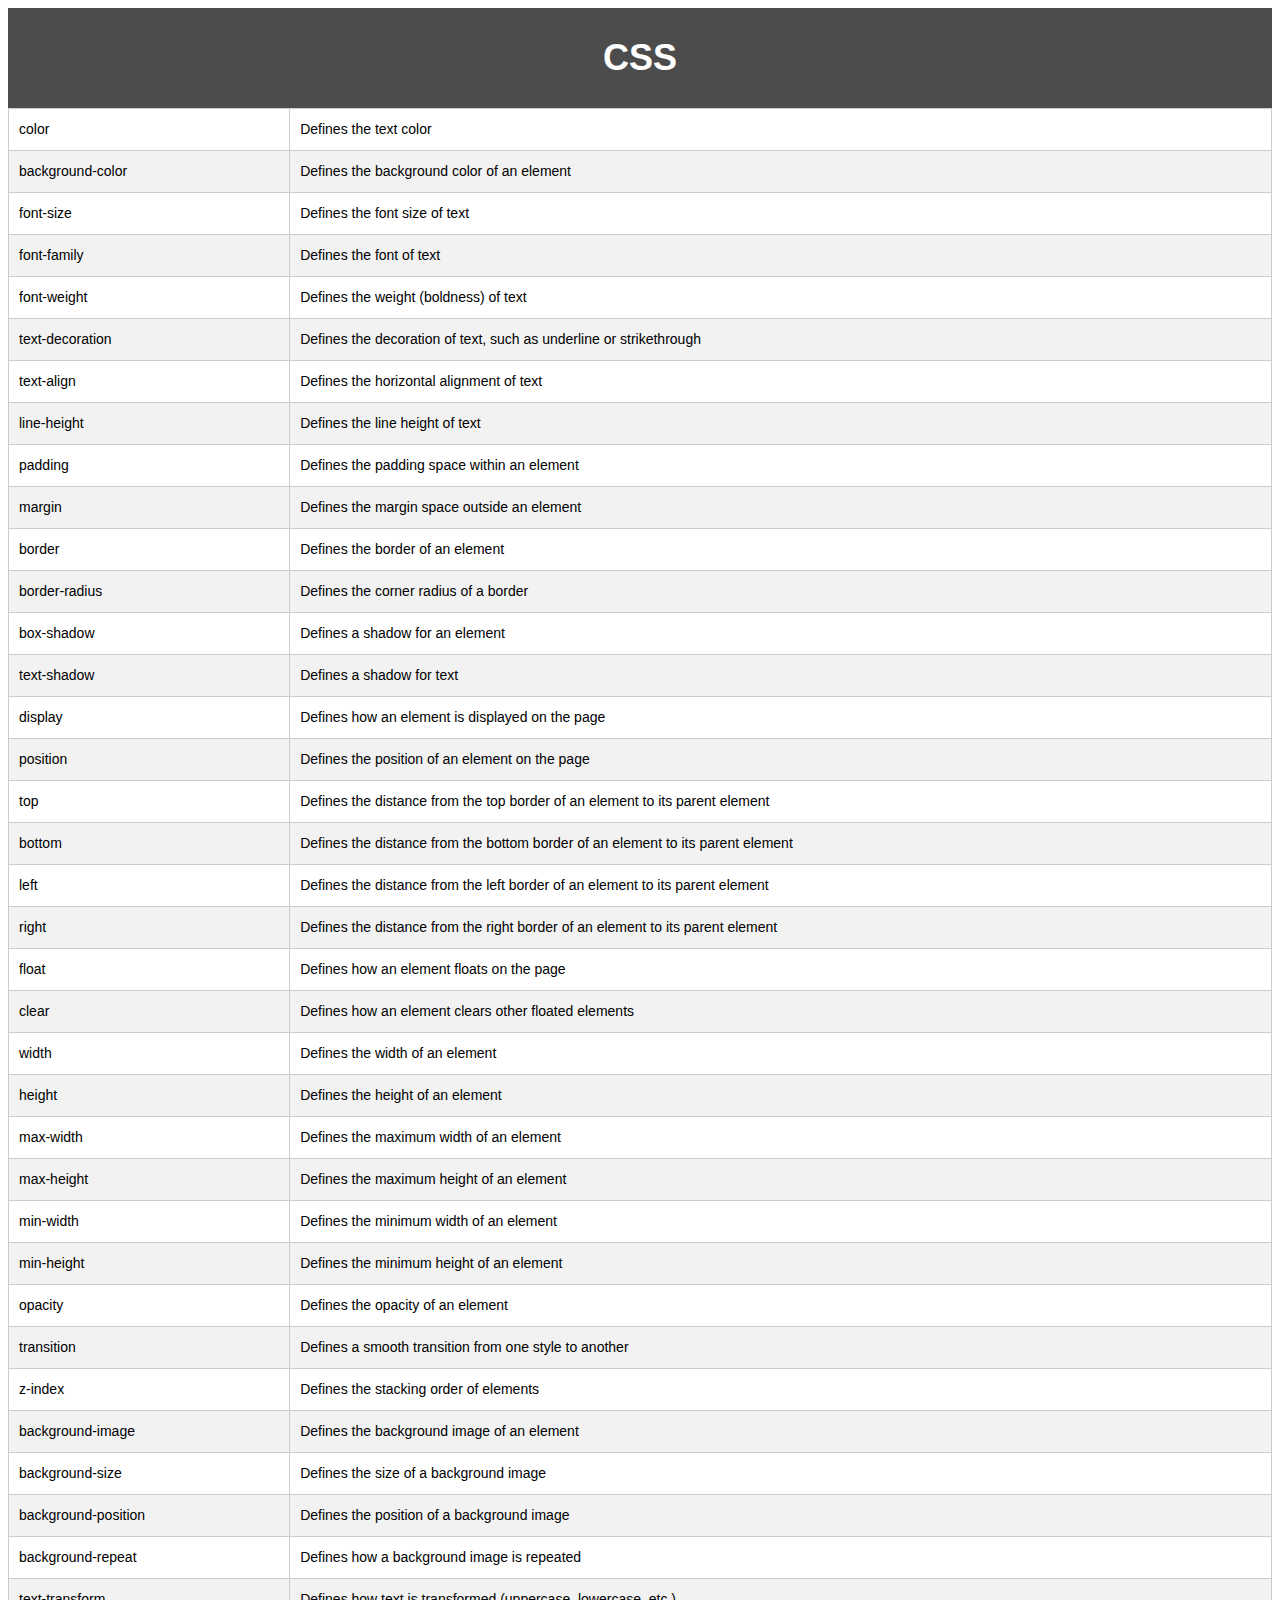
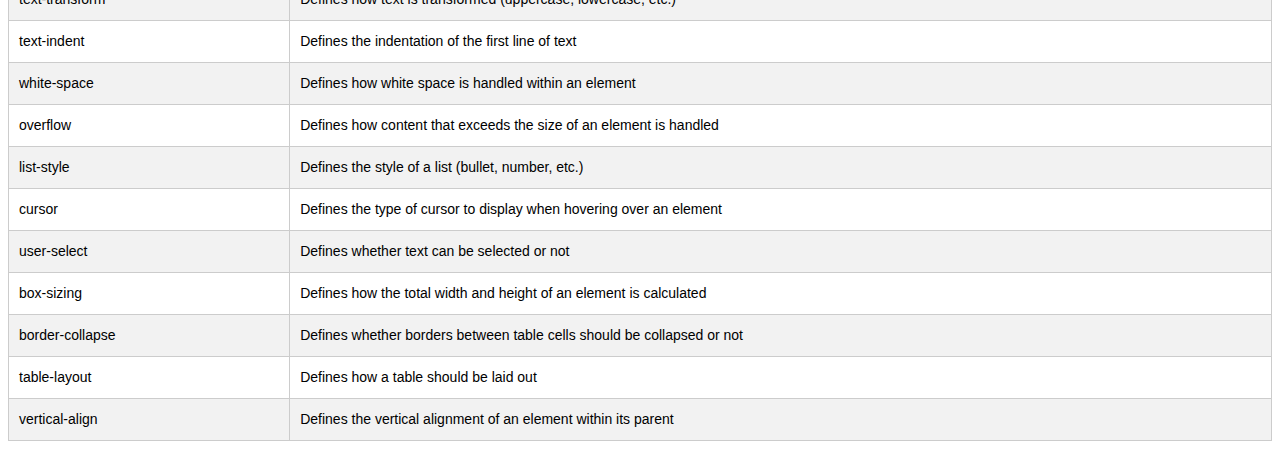
<file: pages/structure/css.html>
<!DOCTYPE html>
<html lang="en">
<head>
    <meta charset="UTF-8">
    <meta http-equiv="X-UA-Compatible" content="IE=edge">
    <meta name="viewport" content="width=device-width, initial-scale=1.0">
    <link rel="stylesheet" href="../styles/css.css" />
    <title>CSS Attributes</title>
</head>
<body>
    <header>
        <h1>CSS</h1>
    </header>
	<table>
		<tr>
			<td>color</td>
			<td>Defines the text color</td>
		</tr>
		<tr>
			<td>background-color</td>
			<td>Defines the background color of an element</td>
		</tr>
		<tr>
			<td>font-size</td>
			<td>Defines the font size of text</td>
		</tr>
		<tr>
			<td>font-family</td>
			<td>Defines the font of text</td>
		</tr>
		<tr>
			<td>font-weight</td>
			<td>Defines the weight (boldness) of text</td>
		</tr>
		<tr>
			<td>text-decoration</td>
			<td>Defines the decoration of text, such as underline or strikethrough</td>
		</tr>
		<tr>
			<td>text-align</td>
			<td>Defines the horizontal alignment of text</td>
		</tr>
		<tr>
			<td>line-height</td>
			<td>Defines the line height of text</td>
		</tr>
		<tr>
			<td>padding</td>
			<td>Defines the padding space within an element</td>
		</tr>
		<tr>
			<td>margin</td>
			<td>Defines the margin space outside an element</td>
		</tr>
		<tr>
			<td>border</td>
			<td>Defines the border of an element</td>
		</tr>
		<tr>
			<td>border-radius</td>
			<td>Defines the corner radius of a border</td>
		</tr>
		<tr>
			<td>box-shadow</td>
			<td>Defines a shadow for an element</td>
		</tr>
		<tr>
			<td>text-shadow</td>
			<td>Defines a shadow for text</td>
		</tr>
		<tr>
			<td>display</td>
			<td>Defines how an element is displayed on the page</td>
		</tr>
		<tr>
			<td>position</td>
			<td>Defines the position of an element on the page</td>
		</tr>
		<tr>
			<td>top</td>
			<td>Defines the distance from the top border of an element to its parent element</td>
		</tr>
		<tr>
			<td>bottom</td>
			<td>Defines the distance from the bottom border of an element to its parent element</td>
		</tr>
		<tr>
			<td>left</td>
			<td>Defines the distance from the left border of an element to its parent element</td>
		</tr>
		<tr>
			<td>right</td>
			<td>Defines the distance from the right border of an element to its parent element</td>
		</tr>
		<tr>
			<td>float</td>
			<td>Defines how an element floats on the page</td>
		</tr>
        <tr>
            <td>clear</td>
            <td>Defines how an element clears other floated elements</td>
        </tr>
        <tr>
            <td>width</td>
            <td>Defines the width of an element</td>
        </tr>
        <tr>
            <td>height</td>
            <td>Defines the height of an element</td>
        </tr>
        <tr>
            <td>max-width</td>
            <td>Defines the maximum width of an element</td>
        </tr>
        <tr>
            <td>max-height</td>
            <td>Defines the maximum height of an element</td>
        </tr>
        <tr>
            <td>min-width</td>
            <td>Defines the minimum width of an element</td>
        </tr>
        <tr>
            <td>min-height</td>
            <td>Defines the minimum height of an element</td>
        </tr>
        <tr>
            <td>opacity</td>
            <td>Defines the opacity of an element</td>
        </tr>
        <tr>
            <td>transition</td>
            <td>Defines a smooth transition from one style to another</td>
        </tr>
        <tr>
            <td>z-index</td>
            <td>Defines the stacking order of elements</td>
        </tr>
        <tr>
            <td>background-image</td>
            <td>Defines the background image of an element</td>
        </tr>
        <tr>
            <td>background-size</td>
            <td>Defines the size of a background image</td>
        </tr>
        <tr>
            <td>background-position</td>
            <td>Defines the position of a background image</td>
        </tr>
        <tr>
            <td>background-repeat</td>
            <td>Defines how a background image is repeated</td>
        </tr>
        <tr>
            <td>text-transform</td>
            <td>Defines how text is transformed (uppercase, lowercase, etc.)</td>
        </tr>
        <tr>
            <td>text-indent</td>
            <td>Defines the indentation of the first line of text</td>
        </tr>
        <tr>
            <td>white-space</td>
            <td>Defines how white space is handled within an element</td>
        </tr>
        <tr>
            <td>overflow</td>
            <td>Defines how content that exceeds the size of an element is handled</td>
        </tr>
        <tr>
            <td>list-style</td>
            <td>Defines the style of a list (bullet, number, etc.)</td>
        </tr>
        <tr>
            <td>cursor</td>
            <td>Defines the type of cursor to display when hovering over an element</td>
        </tr>
        <tr>
            <td>user-select</td>
            <td>Defines whether text can be selected or not</td>
        </tr>
        <tr>
            <td>box-sizing</td>
            <td>Defines how the total width and height of an element is calculated</td>
        </tr>
        <tr>
            <td>border-collapse</td>
            <td>Defines whether borders between table cells should be collapsed or not</td>
        </tr>
        <tr>
            <td>table-layout</td>
            <td>Defines how a table should be laid out</td>
        </tr>
        <tr>
            <td>vertical-align</td>
            <td>Defines the vertical alignment of an element within its parent</td>
        </tr>
</body>
</html>
</file>
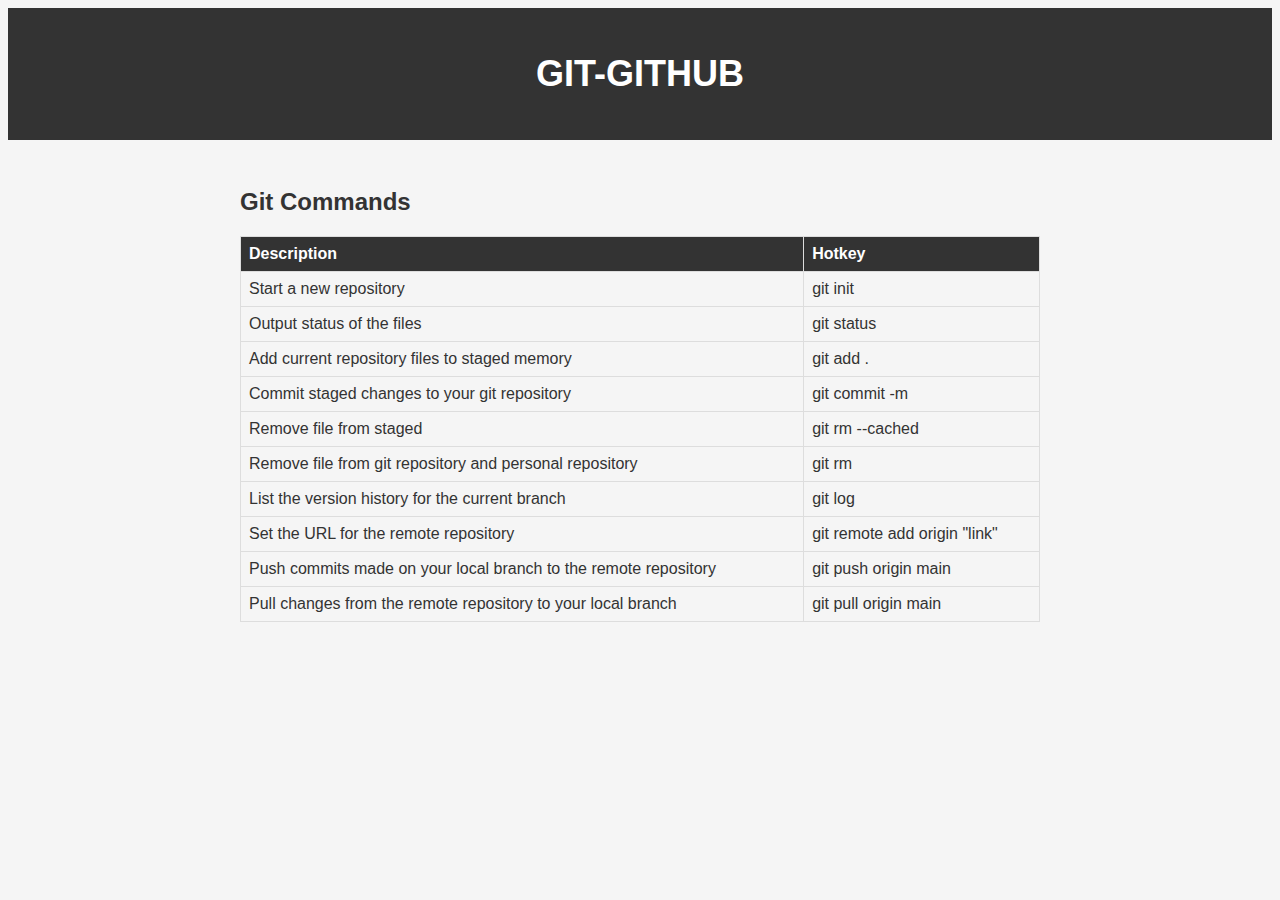
<file: pages/structure/git-github.html>
<!DOCTYPE html>
<html lang="en">
  <head>
    <meta charset="UTF-8" />
    <meta name="viewport" content="width=device-width, initial-scale=1.0" />
    <meta name="description" content="Git-Github review" />
    <title>Git-Github</title>
    <link rel="stylesheet" href="../styles/git-github.css" />
  </head>

  <body>
    <header>
      <h1 id="title">Git-Github</h1>
    </header>

    <main>
      <section>
        <h2>Git Commands</h2>
        <table>
          <thead>
            <tr>
              <th>Description</th>
              <th>Hotkey</th>
            </tr>
          </thead>
          <tbody>
            <tr>
              <td>Start a new repository</td>
              <td>git init</td>
            </tr>
            <tr>
              <td>Output status of the files</td>
              <td>git status</td>
            </tr>
            <tr>
              <td>Add current repository files to staged memory</td>
              <td>git add .</td>
            </tr>
            <tr>
              <td>Commit staged changes to your git repository</td>
              <td>git commit -m</td>
            </tr>
            <tr>
              <td>Remove file from staged</td>
              <td>git rm --cached</td>
            </tr>
            <tr>
              <td>Remove file from git repository and personal repository</td>
              <td>git rm</td>
            </tr>
            <tr>
              <td>List the version history for the current branch</td>
              <td>git log</td>
            </tr>
            <tr>
              <td>Set the URL for the remote repository</td>
              <td>git remote add origin "link"</td>
            </tr>
            <tr>
              <td>Push commits made on your local branch to the remote repository</td>
              <td>git push origin main</td>
            </tr>
            <tr>
              <td>Pull changes from the remote repository to your local branch</td>
              <td>git pull origin main</td>
            </tr>
          </tbody>
        </table>
      </section>
    </main>
  </body>
</html>
</file>
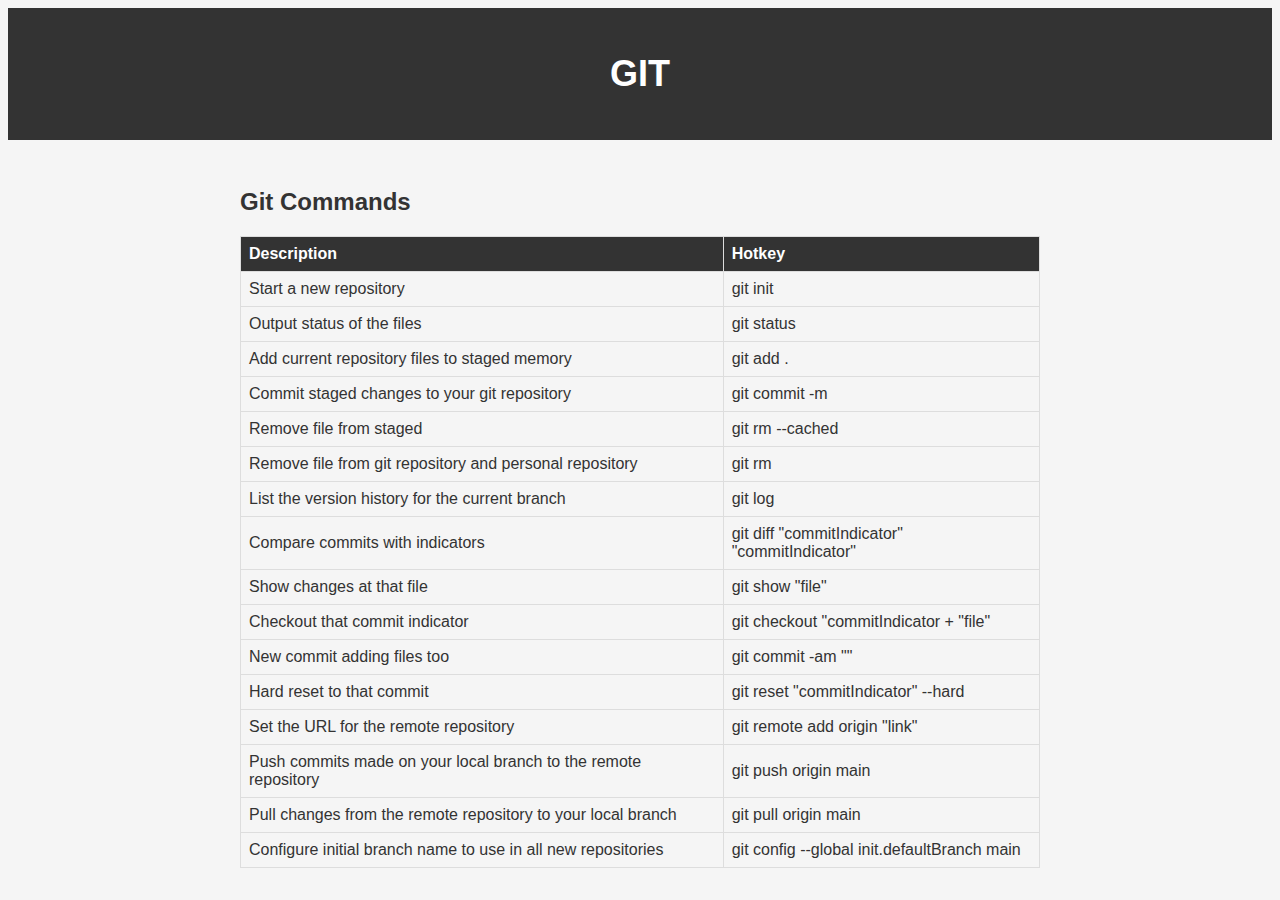
<file: pages/structure/git.html>
<!DOCTYPE html>
<html lang="en">
  <head>
    <meta charset="UTF-8" />
    <meta name="viewport" content="width=device-width, initial-scale=1.0" />
    <meta name="description" content="Git-Github review" />
    <title>Git</title>
    <link rel="stylesheet" href="../styles/git.css" />
  </head>

  <body>
    <header>
      <h1 id="title">Git</h1>
    </header>

    <main>
      <section>
        <h2>Git Commands</h2>
        <table>
          <thead>
            <tr>
              <th>Description</th>
              <th>Hotkey</th>
            </tr>
          </thead>
          <tbody>
            <tr>
              <td>Start a new repository</td>
              <td>git init</td>
            </tr>
            <tr>
              <td>Output status of the files</td>
              <td>git status</td>
            </tr>
            <tr>
              <td>Add current repository files to staged memory</td>
              <td>git add .</td>
            </tr>
            <tr>
              <td>Commit staged changes to your git repository</td>
              <td>git commit -m</td>
            </tr>
            <tr>
              <td>Remove file from staged</td>
              <td>git rm --cached</td>
            </tr>
            <tr>
              <td>Remove file from git repository and personal repository</td>
              <td>git rm</td>
            </tr>
            <tr>
              <td>List the version history for the current branch</td>
              <td>git log</td>
            </tr>
            <tr>
            <tr>
              <td>Compare commits with indicators</td>
              <td>git diff "commitIndicator" "commitIndicator"</td>
            </tr>
              <td>Show changes at that file</td>
              <td>git show "file"</td>
            </tr>
            </tr>
              <td>Checkout that commit indicator</td>
              <td>git checkout "commitIndicator + "file"</td>
            </tr>
            <tr>
              <td>New commit adding files too</td>
              <td>git commit -am ""</td>
            </tr>
            <tr>
              <td>Hard reset to that commit</td>
              <td>git reset "commitIndicator" --hard</td>
            </tr>
            <tr>
              <td>Set the URL for the remote repository</td>
              <td>git remote add origin "link"</td>
            </tr>
            <tr>
              <td>Push commits made on your local branch to the remote repository</td>
              <td>git push origin main</td>
            </tr>
            <tr>
              <td>Pull changes from the remote repository to your local branch</td>
              <td>git pull origin main</td>
            </tr>
            <tr>
              <td>Configure initial branch name to use in all new repositories</td>
              <td>git config --global init.defaultBranch main</td>
            </tr>
          </tbody>
        </table>
      </section>
    </main>
  </body>
</html>
</file>
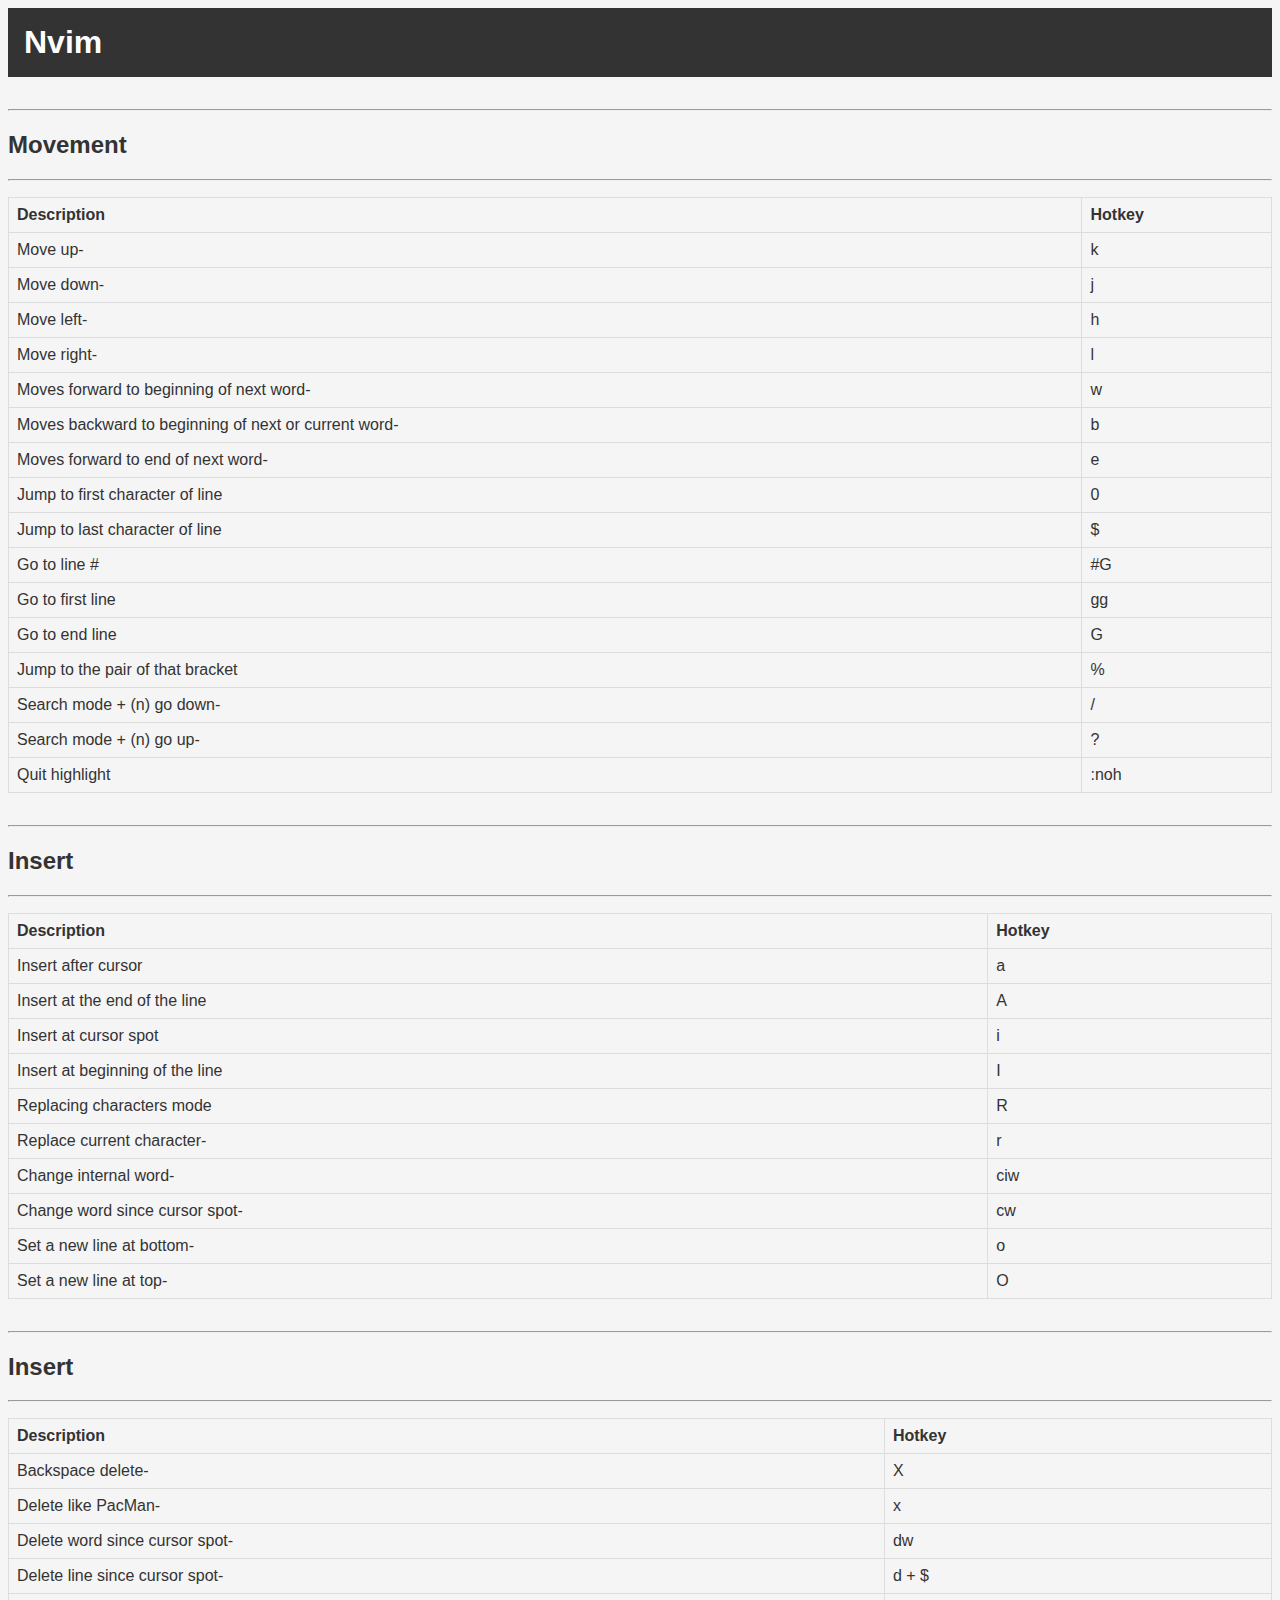
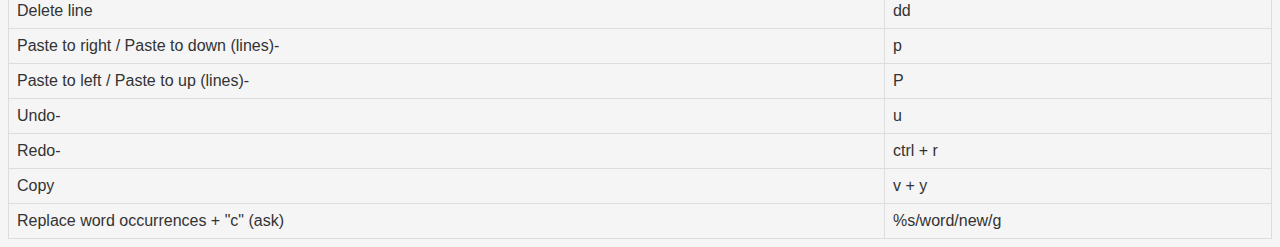
<file: pages/structure/nvim.html>
<!DOCTYPE html>
<html lang="en" dit="ltr">
<head>
    <meta charset="UTF-8" />
    <meta http-equiv="X-UA-Compatible" content="IE=edge" />
    <meta name="viewport" content="width=device-width, initial-scale=1.0" />
    <meta name="description" content="Nvim review" />
    <title>Nvim</title>
    <link rel="icon" href="" />
    <link rel="stylesheet" href="../styles/nvim.css" />
</head>

<body>
    <header>
        <h1 id="title">Nvim</h1>
    </header>
    <section id="movement">
        <hr /><h2>Movement</h2><hr />
        <table>
            <tr>
                <th>Description</th>
                <th>Hotkey</th>
            </tr>
            <tr>
                <td>Move up-</td>
                <td>k</td>
            </tr>
            <tr>
                <td>Move down-</td>
                <td>j</td>
            </tr>
            <tr>
                <td>Move left-</td>
                <td>h</td>
            </tr>
            <tr>
                <td>Move right-</td>
                <td>l</td>
            </tr>
            <tr>
                <td>Moves forward to beginning of next word-</td>
                <td>w</td>
            </tr>
            <tr>
                <td>Moves backward to beginning of next or current word-</td>
                <td>b</td>  
            </tr>
            <tr>
                <td>Moves forward to end of next word-</td>
                <td>e</td>
            </tr>
            <tr>
                <td>Jump to first character of line</td>
                <td>0</td>
            </tr>
            <tr>
                <td>Jump to last character of line</td>
                <td>$</td>   
            </tr>
            <tr>
                <td>Go to line # </td>
                <td>#G</td>
            </tr>
            <tr>
                <td>Go to first line</td>
                <td>gg</td>
            </tr>
            <tr>
                <td>Go to end line</td>
                <td>G</td>
            </tr>
            <tr>
                <td>Jump to the pair of that bracket</td>
                <td>%</td>
            </tr>
            <tr>
                <td>Search mode + (n) go down-</td>
                <td>/</td>
            </tr>
            <tr>
                <td>Search mode + (n) go up-</td>
                <td>?</td>
            </tr>
            <tr>
                <td>Quit highlight</td>
                <td>:noh</td>
            </tr>
        </table>
    </section>
    <section id="insert">
        <hr /><h2>Insert</h3><hr />
        <table>
            <tr>
                <th>Description</th>
                <th>Hotkey</th>
            </tr>
            <tr>
                <td>Insert after cursor</td>
                <td>a</td>
            </tr>
            <tr>
                <td>Insert at the end of the line</td>
                <td>A</td>
            </tr>
            <tr>
                <td>Insert at cursor spot</td>
                <td>i</td>
            </tr>
            <tr>
                <td>Insert at beginning of the line</td>
                <td>I</td>
            </tr>
            <tr>
                <td>Replacing characters mode</td>
                <td>R</td>
            </tr>
            <tr>
                <td>Replace current character-</td>
                <td>r</td>  
            </tr>
            <tr>
                <td>Change internal word-</td>
                <td>ciw</td>
            </tr>
            <tr>
                <td>Change word since cursor spot-</td>
                <td>cw</td>
            </tr>
            <tr>
                <td>Set a new line at bottom-</td>
                <td>o</td>   
            </tr>
            <tr>
                <td>Set a new line at top-</td>
                <td>O</td>
            </tr>
        </table>
    </section>
    <section id="insert">
        <hr /><h2>Insert</h2><hr />
        <table>
            <tr>
                <th>Description</th>
                <th>Hotkey</th>
            </tr>
            <tr>
                <td>Backspace delete-</td>
                <td>X</td>
            </tr>
            <tr>
                <td>Delete like PacMan-</td>
                <td>x</td>
            </tr>
            <tr>
                <td>Delete word since cursor spot-</td>
                <td>dw</td>
            </tr>
            <tr>
                <td>Delete line since cursor spot-</td>
                <td>d + $</td>
            </tr>
            <tr>
                <td>Delete line</td>
                <td>dd</td>
            </tr>
            <tr>
                <td>Paste to right / Paste to down (lines)-</td>
                <td>p</td>  
            </tr>
            <tr>
                <td>Paste to left / Paste to up (lines)-</td>
                <td>P</td>
            </tr>
            <tr>
                <td>Undo-</td>
                <td>u</td>
            </tr>
            <tr>
                <td>Redo-</td>
                <td>ctrl + r</td>   
            </tr>
            <tr>
                <td>Copy</td>
                <td>v + y</td>
            </tr>
            <tr>
                <td>Replace word occurrences + "c" (ask)</td>
                <td>%s/word/new/g</td>
            </tr>
        </table>
    </section>
</body>
</html>
</file>
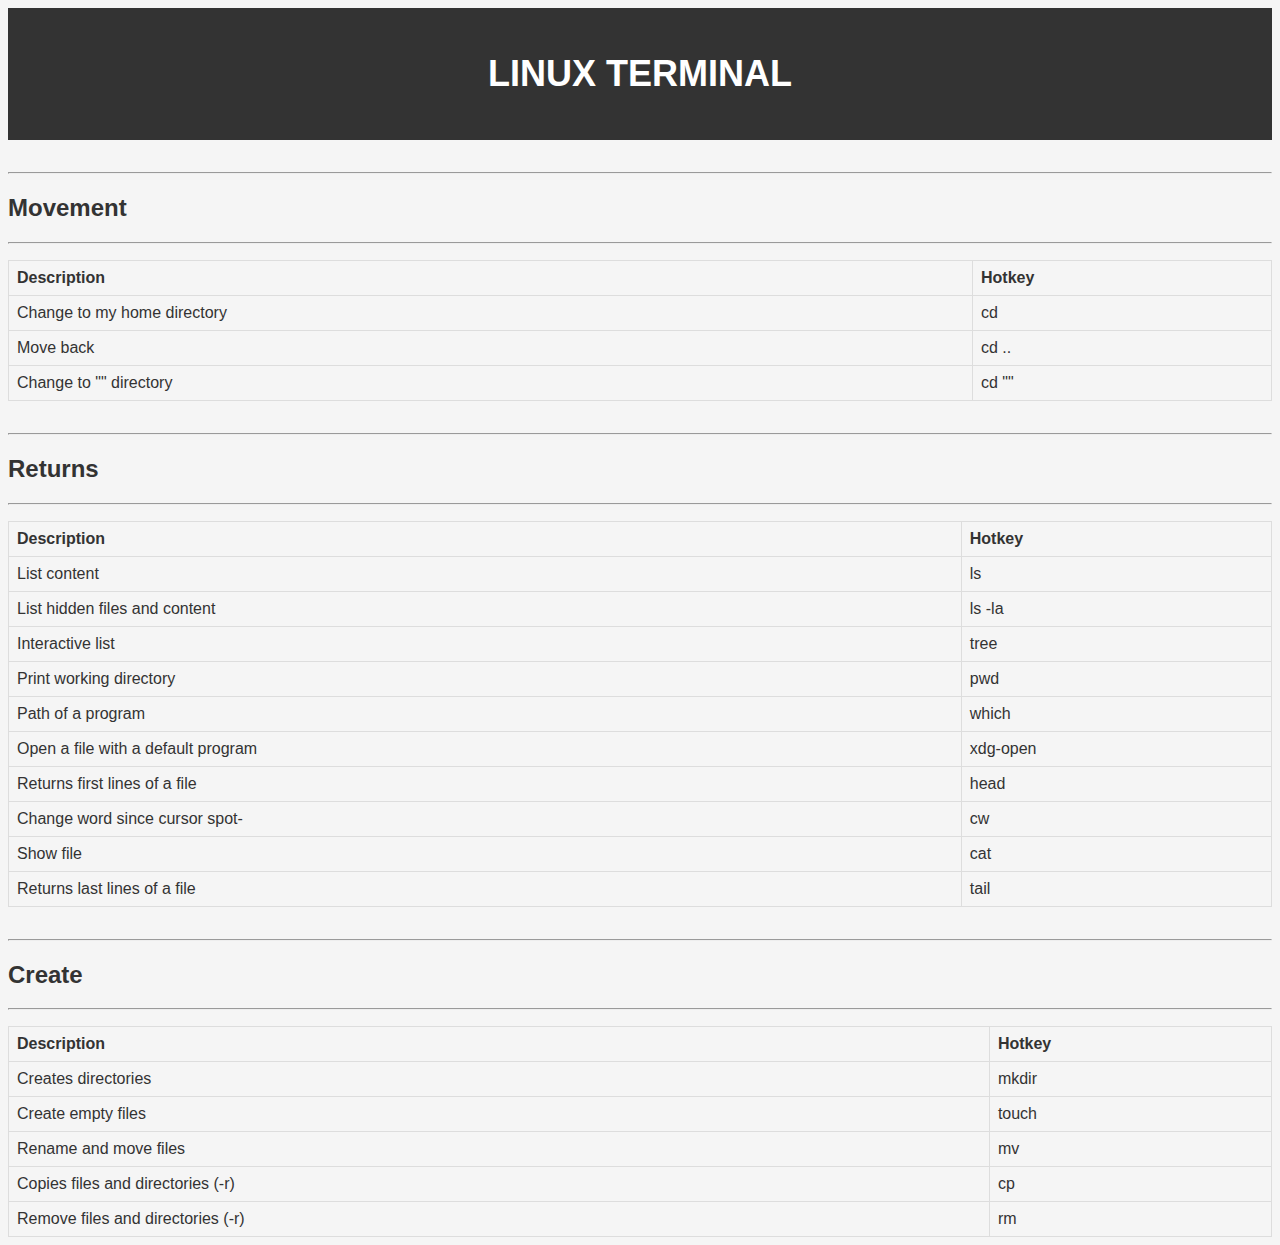
<file: pages/structure/terminal.html>
<!DOCTYPE html>
<html lang="en" dit="ltr">
<head>
    <meta charset="UTF-8" />
    <meta http-equiv="X-UA-Compatible" content="IE=edge" />
    <meta name="viewport" content="width=device-width, initial-scale=1.0" />
    <meta name="description" content="Linux Terminal review" />
    <title>Linux Terminal</title>
    <link rel="icon" href="" />
    <link rel="stylesheet" href="../styles/terminal.css" />
</head>

<body>
    <header>
        <h1 id="title">Linux Terminal</h1>
    </header>
    <section id="movement">
        <hr /><h2>Movement</h2><hr />
        <table>
            <tr>
                <th>Description</th>
                <th>Hotkey</th>
            </tr>
            <tr>
                <td>Change to my home directory</td>
                <td>cd</td>
            </tr>
            <tr>
                <td>Move back</td>
                <td>cd ..</td>
            </tr>
            <tr>
                <td>Change to "" directory</td>
                <td>cd ""</td>
            </tr>
        </table>
    </section>
    <section id="returns">
        <hr /><h2>Returns</h2><hr />
        <table>
            <tr>
                <th>Description</th>
                <th>Hotkey</th>
            </tr>
            <tr>
                <td>List content</td>
                <td>ls</td>
            </tr>
            <tr>
                <td>List hidden files and content</td>
                <td>ls -la</td>
            </tr>
            <tr>
                <td>Interactive list</td>
                <td>tree </td>
            </tr>
            <tr>
                <td>Print working directory</td>
                <td>pwd</td>
            </tr>
            <tr>
                <td>Path of a program</td>
                <td>which</td>
            </tr>
            <tr>
                <td>Open a file with a default program</td>
                <td>xdg-open</td>  
            </tr>
            <tr>
                <td>Returns first lines of a file</td>
                <td>head</td>
            </tr>
            <tr>
                <td>Change word since cursor spot-</td>
                <td>cw</td>
            </tr>
            <tr>
                <td>Show file</td>
                <td>cat</td>   
            </tr>
            <tr>
                <td>Returns last lines of a file</td>
                <td>tail</td>
            </tr>
        </table>
    </section>
    <section id="create">
        <hr /><h2>Create</h2><hr />
        <table>
            <tr>
                <th>Description</th>
                <th>Hotkey</th>
            </tr>
            <tr>
                <td>Creates directories </td>
                <td>mkdir</td>
            </tr>
            <tr>
                <td>Create empty files</td>
                <td>touch</td>
            </tr>
            <tr>
                <td>Rename and move files</td>
                <td>mv</td>
            </tr>
            <tr>
                <td>Copies files and directories (-r)</td>
                <td>cp</td>
            </tr>
            <tr>
                <td>Remove files and directories (-r)</td>
                <td>rm</td>
            </tr>
        </table>
    </section>
</body>
</html>
</file>
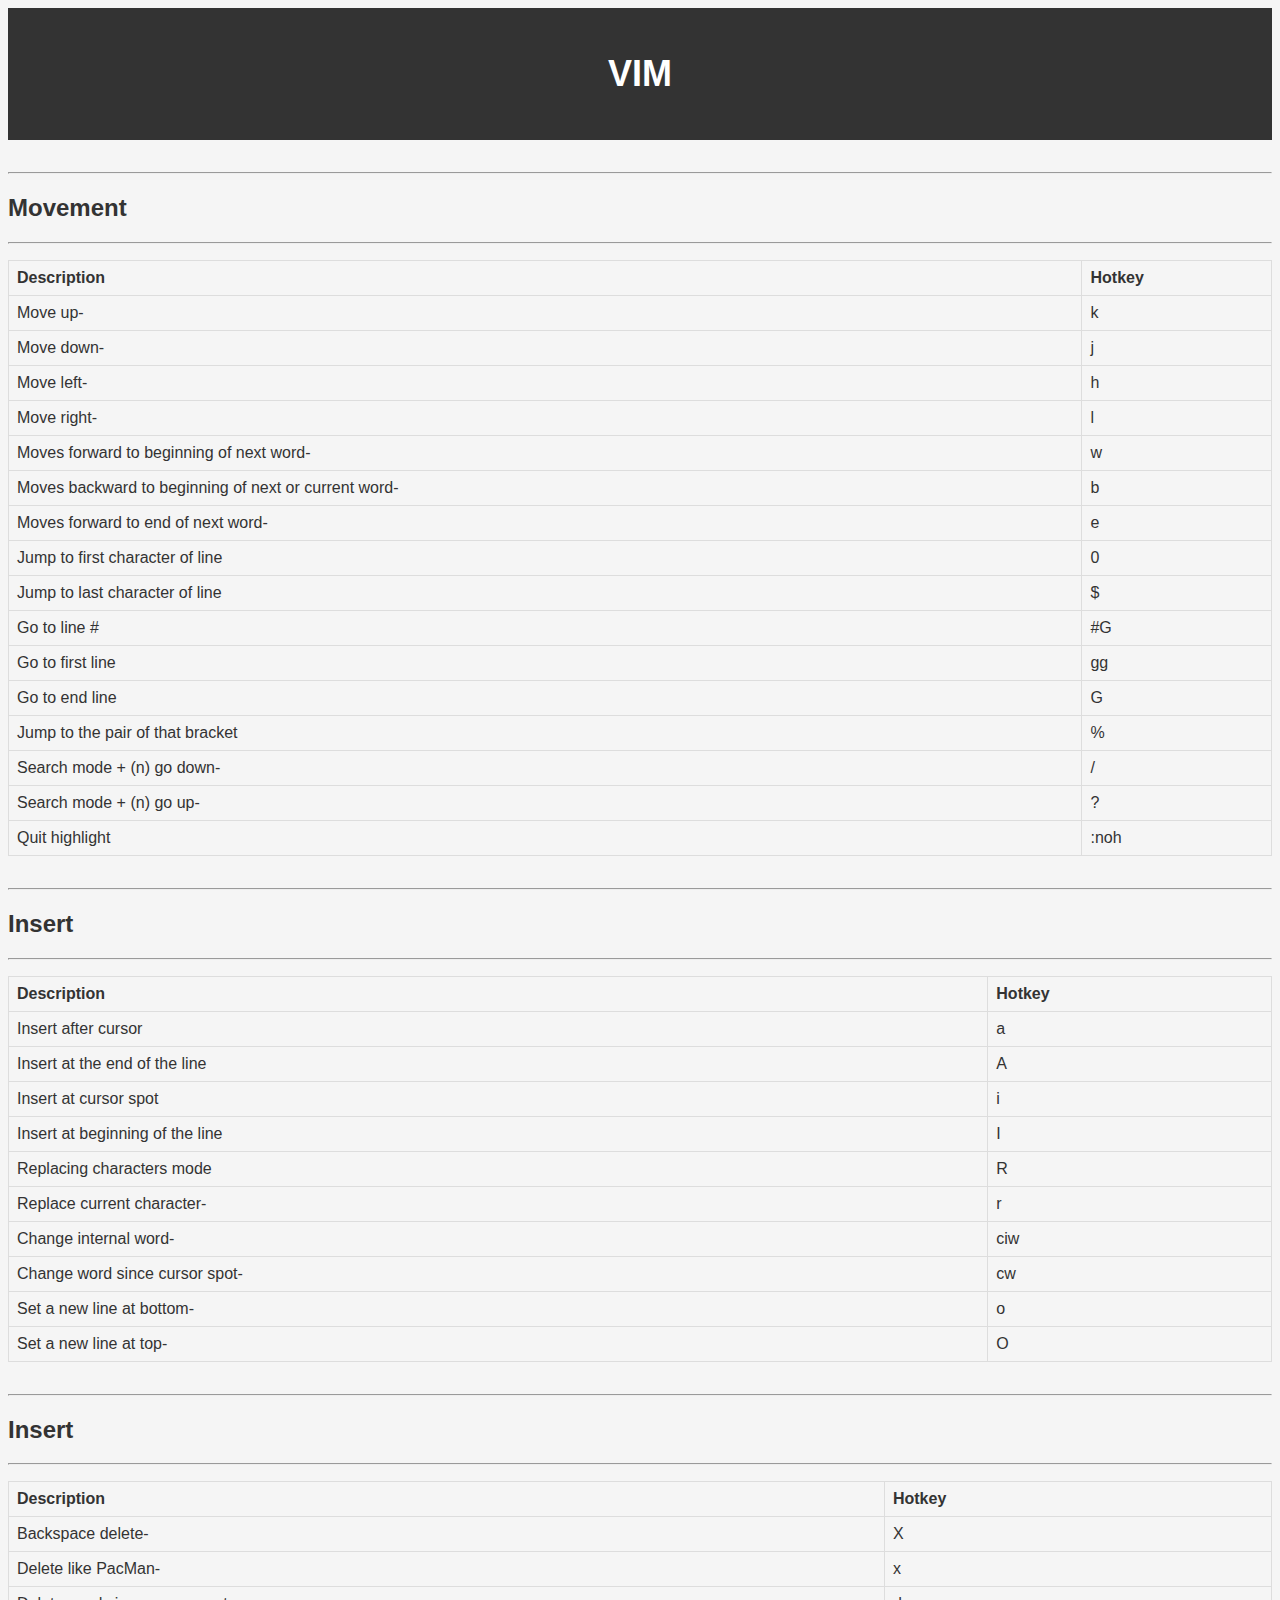
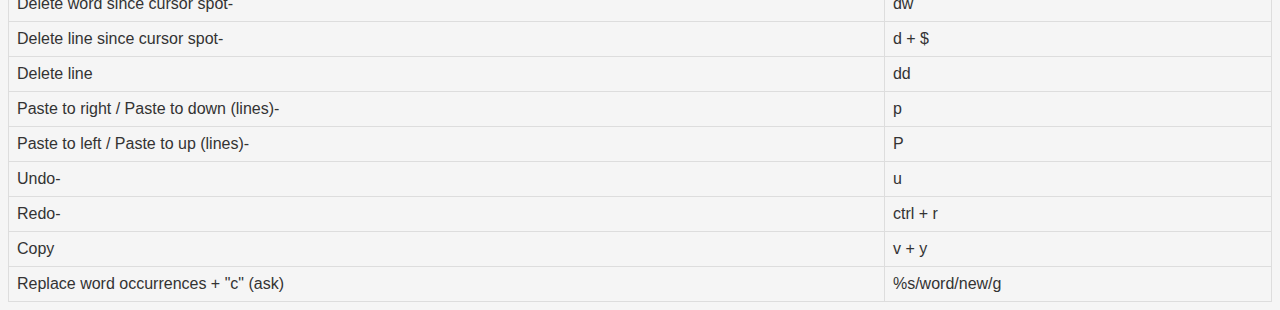
<file: pages/structure/vim.html>
<!DOCTYPE html>
<html lang="en" dit="ltr">
<head>
    <meta charset="UTF-8" />
    <meta http-equiv="X-UA-Compatible" content="IE=edge" />
    <meta name="viewport" content="width=device-width, initial-scale=1.0" />
    <meta name="description" content="Nvim review" />
    <title>Vim</title>
    <link rel="icon" href="../src/vim.jpeg" />
    <link rel="stylesheet" href="../styles/vim.css" />
</head>

<body>
    <header>
        <h1 id="title">Vim</h1>
    </header>
    <section id="movement">
        <hr /><h2>Movement</h2><hr />
        <table>
            <tr>
                <th>Description</th>
                <th>Hotkey</th>
            </tr>
            <tr>
                <td>Move up-</td>
                <td>k</td>
            </tr>
            <tr>
                <td>Move down-</td>
                <td>j</td>
            </tr>
            <tr>
                <td>Move left-</td>
                <td>h</td>
            </tr>
            <tr>
                <td>Move right-</td>
                <td>l</td>
            </tr>
            <tr>
                <td>Moves forward to beginning of next word-</td>
                <td>w</td>
            </tr>
            <tr>
                <td>Moves backward to beginning of next or current word-</td>
                <td>b</td>  
            </tr>
            <tr>
                <td>Moves forward to end of next word-</td>
                <td>e</td>
            </tr>
            <tr>
                <td>Jump to first character of line</td>
                <td>0</td>
            </tr>
            <tr>
                <td>Jump to last character of line</td>
                <td>$</td>   
            </tr>
            <tr>
                <td>Go to line # </td>
                <td>#G</td>
            </tr>
            <tr>
                <td>Go to first line</td>
                <td>gg</td>
            </tr>
            <tr>
                <td>Go to end line</td>
                <td>G</td>
            </tr>
            <tr>
                <td>Jump to the pair of that bracket</td>
                <td>%</td>
            </tr>
            <tr>
                <td>Search mode + (n) go down-</td>
                <td>/</td>
            </tr>
            <tr>
                <td>Search mode + (n) go up-</td>
                <td>?</td>
            </tr>
            <tr>
                <td>Quit highlight</td>
                <td>:noh</td>
            </tr>
        </table>
    </section>
    <section id="insert">
        <hr /><h2>Insert</h3><hr />
        <table>
            <tr>
                <th>Description</th>
                <th>Hotkey</th>
            </tr>
            <tr>
                <td>Insert after cursor</td>
                <td>a</td>
            </tr>
            <tr>
                <td>Insert at the end of the line</td>
                <td>A</td>
            </tr>
            <tr>
                <td>Insert at cursor spot</td>
                <td>i</td>
            </tr>
            <tr>
                <td>Insert at beginning of the line</td>
                <td>I</td>
            </tr>
            <tr>
                <td>Replacing characters mode</td>
                <td>R</td>
            </tr>
            <tr>
                <td>Replace current character-</td>
                <td>r</td>  
            </tr>
            <tr>
                <td>Change internal word-</td>
                <td>ciw</td>
            </tr>
            <tr>
                <td>Change word since cursor spot-</td>
                <td>cw</td>
            </tr>
            <tr>
                <td>Set a new line at bottom-</td>
                <td>o</td>   
            </tr>
            <tr>
                <td>Set a new line at top-</td>
                <td>O</td>
            </tr>
        </table>
    </section>
    <section id="insert">
        <hr /><h2>Insert</h2><hr />
        <table>
            <tr>
                <th>Description</th>
                <th>Hotkey</th>
            </tr>
            <tr>
                <td>Backspace delete-</td>
                <td>X</td>
            </tr>
            <tr>
                <td>Delete like PacMan-</td>
                <td>x</td>
            </tr>
            <tr>
                <td>Delete word since cursor spot-</td>
                <td>dw</td>
            </tr>
            <tr>
                <td>Delete line since cursor spot-</td>
                <td>d + $</td>
            </tr>
            <tr>
                <td>Delete line</td>
                <td>dd</td>
            </tr>
            <tr>
                <td>Paste to right / Paste to down (lines)-</td>
                <td>p</td>  
            </tr>
            <tr>
                <td>Paste to left / Paste to up (lines)-</td>
                <td>P</td>
            </tr>
            <tr>
                <td>Undo-</td>
                <td>u</td>
            </tr>
            <tr>
                <td>Redo-</td>
                <td>ctrl + r</td>   
            </tr>
            <tr>
                <td>Copy</td>
                <td>v + y</td>
            </tr>
            <tr>
                <td>Replace word occurrences + "c" (ask)</td>
                <td>%s/word/new/g</td>
            </tr>
        </table>
    </section>
</body>
</html>
</file>
<file: pages/styles/css.css>
table {
    width: 100%;
    border-collapse: collapse;
    border-spacing: 0;
    font-family: Arial, sans-serif;
    font-size: 14px;
    line-height: 1.5;
    text-align: left;
  }

  header {
  display: flex;
  justify-content: center;
  align-items: center;
  height: 100px;
  background-color: #4c4c4c;
}

h1 {
  font-family: Arial, sans-serif;
  font-size: 36px;
  color: #fff;
  text-transform: uppercase;
}
  
  th {
    background-color: #333;
    color: #fff;
    padding: 10px;
  }
  
  td {
    border: 1px solid #ccc;
    padding: 10px;
  }
  
  tr:nth-child(even) {
    background-color: #f2f2f2;
  }
  
  tr:hover {
    background-color: #ddd;
  }
  
  caption {
    font-weight: bold;
    margin-bottom: 10px;
  }
  
  .table-container {
    overflow-x: auto;
    margin-bottom: 20px;
  }
</file>
<file: pages/styles/git-github.css>
header {
  display: flex;
  justify-content: center;
  align-items: center;
  height: 100px;
  background-color: #4c4c4c;
}

h1 {
  font-family: Arial, sans-serif;
  font-size: 36px;
  color: #fff;
  text-transform: uppercase;
}

body {
    font-family: Arial, sans-serif;
    background-color: #f5f5f5;
    color: #333;
  }
  
  header {
    background-color: #333;
    color: #fff;
    padding: 1em;
  }
  
  header h1 {
    margin: 0;
  }
  
  main {
    max-width: 800px;
    margin: 0 auto;
    padding: 1em;
  }
  
  section {
    margin-top: 2em;
  }
  
  h2 {
    color: #333;
  }
  
  table {
    width: 100%;
    border-collapse: collapse;
    margin-top: 1em;
  }
  
  thead {
    background-color: #333;
    color: #fff;
  }
  
  th,
  td {
    padding: 0.5em;
    text-align: left;
    border: 1px solid #ddd;
  }
</file>
<file: pages/styles/git.css>
header {
  display: flex;
  justify-content: center;
  align-items: center;
  height: 100px;
  background-color: #4c4c4c;
}

h1 {
  font-family: Arial, sans-serif;
  font-size: 36px;
  color: #fff;
  text-transform: uppercase;
}

body {
    font-family: Arial, sans-serif;
    background-color: #f5f5f5;
    color: #333;
  }
  
  header {
    background-color: #333;
    color: #fff;
    padding: 1em;
  }
  
  header h1 {
    margin: 0;
  }
  
  main {
    max-width: 800px;
    margin: 0 auto;
    padding: 1em;
  }
  
  section {
    margin-top: 2em;
  }
  
  h2 {
    color: #333;
  }
  
  table {
    width: 100%;
    border-collapse: collapse;
    margin-top: 1em;
  }
  
  thead {
    background-color: #333;
    color: #fff;
  }
  
  th,
  td {
    padding: 0.5em;
    text-align: left;
    border: 1px solid #ddd;
  }
</file>
<file: pages/styles/nvim.css>
body {
    font-family: Arial, sans-serif;
    background-color: #f5f5f5;
    color: #333;
  }
  
  header {
    background-color: #333;
    color: #fff;
    padding: 1em;
  }
  
  header h1 {
    margin: 0;
  }
  
  main {
    max-width: 800px;
    margin: 0 auto;
    padding: 1em;
  }
  
  section {
    margin-top: 2em;
  }
  
  h2 {
    color: #333;
  }
  
  table {
    width: 100%;
    border-collapse: collapse;
    margin-top: 1em;
  }
  
  thead {
    background-color: #333;
    color: #fff;
  }
  
  th,
  td {
    padding: 0.5em;
    text-align: left;
    border: 1px solid #ddd;
  }
</file>
<file: pages/styles/terminal.css>
header {
  display: flex;
  justify-content: center;
  align-items: center;
  height: 100px;
  background-color: #4c4c4c;
}

h1 {
  font-family: Arial, sans-serif;
  font-size: 36px;
  color: #fff;
  text-transform: uppercase;
}

body {
    font-family: Arial, sans-serif;
    background-color: #f5f5f5;
    color: #333;
  }
  
  header {
    background-color: #333;
    color: #fff;
    padding: 1em;
  }
  
  header h1 {
    margin: 0;
  }
  
  main {
    max-width: 800px;
    margin: 0 auto;
    padding: 1em;
  }
  
  section {
    margin-top: 2em;
  }
  
  h2 {
    color: #333;
  }
  
  table {
    width: 100%;
    border-collapse: collapse;
    margin-top: 1em;
  }
  
  thead {
    background-color: #333;
    color: #fff;
  }
  
  th,
  td {
    padding: 0.5em;
    text-align: left;
    border: 1px solid #ddd;
  }
</file>
<file: pages/styles/vim.css>
header {
  display: flex;
  justify-content: center;
  align-items: center;
  height: 100px;
  background-color: #4c4c4c;
}

h1 {
  font-family: Arial, sans-serif;
  font-size: 36px;
  color: #fff;
  text-transform: uppercase;
}

body {
    font-family: Arial, sans-serif;
    background-color: #f5f5f5;
    color: #333;
  }
  
  header {
    background-color: #333;
    color: #fff;
    padding: 1em;
  }
  
  header h1 {
    margin: 0;
  }
  
  main {
    max-width: 800px;
    margin: 0 auto;
    padding: 1em;
  }
  
  section {
    margin-top: 2em;
  }
  
  h2 {
    color: #333;
  }
  
  table {
    width: 100%;
    border-collapse: collapse;
    margin-top: 1em;
  }
  
  thead {
    background-color: #333;
    color: #fff;
  }
  
  th,
  td {
    padding: 0.5em;
    text-align: left;
    border: 1px solid #ddd;
  }
</file>
